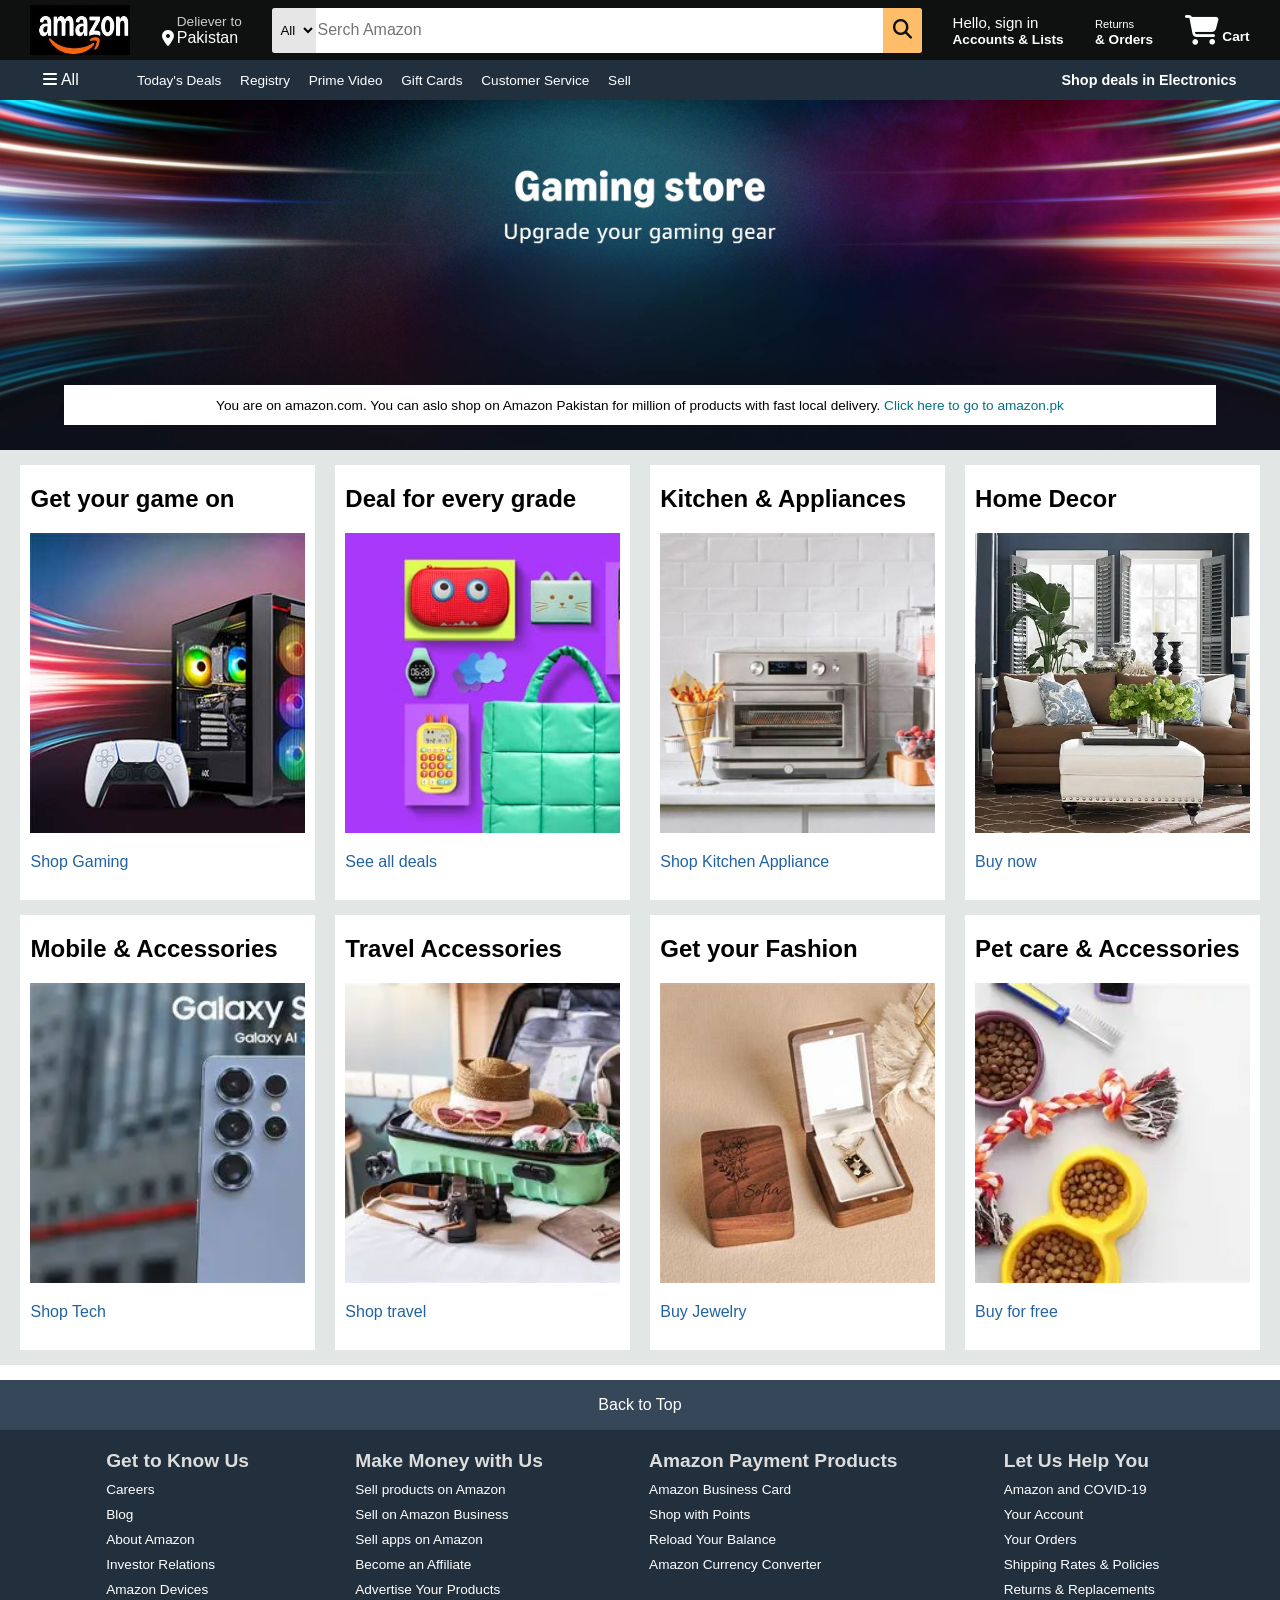
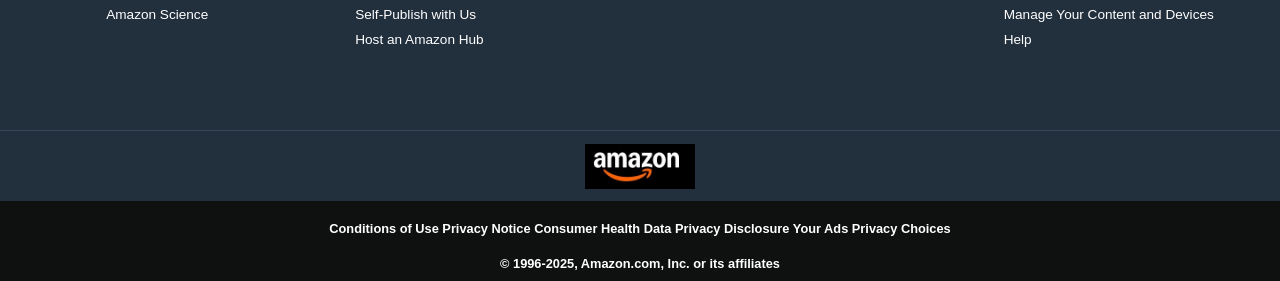
<file: index.html>
<!DOCTYPE html>
<html lang="en">
<head>
    <meta charset="UTF-8">
    <meta name="viewport" content="width=device-width, initial-scale=1.0">
    <link rel="stylesheet" href="style.css">
    <title>Amazon</title>
    <link rel="stylesheet" href="https://cdnjs.cloudflare.com/ajax/libs/font-awesome/6.7.2/css/all.min.css" integrity="sha512-Evv84Mr4kqVGRNSgIGL/F/aIDqQb7xQ2vcrdIwxfjThSH8CSR7PBEakCr51Ck+w+/U6swU2Im1vVX0SVk9ABhg==" crossorigin="anonymous" referrerpolicy="no-referrer" />
</head>
<body>
    <header>
        <div class="navbar">
            <div class="navlogo border">
                <div class="logo"></div>
            </div>
            <div class="navaddress border">
                <p class="deliever">Deliever to</p>
                <div class="add-icons">
                    <i class="fa-solid fa-location-dot"></i>
                    <p class="adress">Pakistan</p>
                </div>
            </div>
            <div class="nav-search">
                <select class="search-select">
                    <option>All</option>
                </select>
                <input placeholder="Serch Amazon" class="search-input">
                <div class="search-icon">
                    <i class="fa-solid fa-magnifying-glass"></i>
                </div>
            </div>
            <div class="nav-signin border">
                <p><span style="font-size: 15px;">Hello,<a href="/signup.html" style="text-decoration: none; color: white;"> sign in </a></span></p>
                <p class="navsigninsecond">Accounts & Lists </p>
            </div>
            <div class="nav-signin border">
                <p><span>Returns</span></p>
                <p class="navsigninsecond">& Orders </p>
            </div>
            <div class="nav-cart border">
                <i class="fa-solid fa-cart-shopping"></i>
                Cart
            </div>
        </div>
        <div class="panel">
            <div class="panel-all">
                <i class="fa-solid fa-bars"></i>
                All
            </div>
            <div class="panel-options">
                <p>Today's Deals</p>
                <p>Registry</p>
                <p>Prime Video</p>
                <p>Gift Cards</p>
                <p>Customer Service</p>
                <p>Sell</p>
            </div>
            <div class="panel-deals">
                Shop deals in Electronics
            </div>
        </div>
    </header>  
    <div class="hero-section">
        <div class="hero-msg">
            <p>You are on amazon.com. You can aslo shop on Amazon Pakistan for million of products with fast local delivery. <a>Click here to go to amazon.pk</a></p>
        </div>
    </div>


    <div class="shop-section">
        <div class="box1 box">
            <div class="box-content">
                <h2>Get your game on</h2>
                <div class="box-image" style="background-image: url(gaming-box.jpg);"></div>
                <p><a style="color: #2162a1;">Shop Gaming</a></p>
            </div>
        </div>
        <div class="box2 box">
            <div class="box-content">
                <h2>Deal for every grade</h2>
                <div class="box-image" style="background-image: url(boximg2.jpg);"></div>
                <p><a style="color: #2162a1;">See all deals</a></p>
            </div>
        </div>
        <div class="box3 box">
            <div class="box-content">
                <h2>Kitchen & Appliances</h2>
                <div class="box-image" style="background-image: url(boximg3.jpg);"></div>
                <p><a style="color: #2162a1;">Shop Kitchen Appliance</a></p>
            </div>
        </div>
        <div class="box4 box">
            <div class="box-content">
                <h2>Home Decor</h2>
                <div class="box-image" style="background-image: url(boximg4.jpg);"></div>
                <p><a style="color: #2162a1;">Buy now</a></p>
            </div>
        </div>
    </div>
    <!-- 2nd row -->
    <div class="shop-section">
        <div class="box5 box one">
            <div class="box-content">
                <h2>Mobile & Accessories</h2>
                <div class="box-image" style="background-image: url(boximg4o.jpg)"></div>
                <p><a style="color: #2162a1;">Shop Tech</a></p>
            </div>
        </div>
        <div class="box6 box one">
            <div class="box-content">
                <h2>Travel Accessories</h2>
                <div class="box-image" style="background-image: url(boximg6.jpg);"></div>
                <p><a style="color: #2162a1;">Shop travel</a></p>
            </div>
        </div>
        <div class="box7 box one">
            <div class="box-content">
                <h2>Get your Fashion</h2>
                <div class="box-image" style="background-image: url(jewlery.jpg);"></div>
                <p><a style="color: #2162a1;">Buy Jewelry</a></p>
            </div>
        </div>
        <div class="box8 box one">
            <div class="box-content">
                <h2>Pet care & Accessories</h2>
                <div class="box-image" style="background-image: url(boximg8.jpg);"></div>
                <p><a style="color: #2162a1;">Buy for free </a></p>
            </div>
        </div>
    </div>
    <footer>
        <div class="foot-panel1">
            Back to Top
        </div>
        <div class="foot-panel2">
            <ul>
                <p>Get to Know Us</p>
                <a>Careers</a>
                <a>Blog</a>
                <a>About Amazon</a>
                <a>Investor Relations</a>
                <a>Amazon Devices</a>
                <a>Amazon Science</a>
            </ul>
            <ul>
                <p>Make Money with Us</p>
                <a>Sell products on Amazon</a>
                <a>Sell on Amazon Business</a>
                <a>Sell apps on Amazon</a>
                <a>Become an Affiliate</a>
                <a>Advertise Your Products</a>
                <a>Self-Publish with Us</a>
                <a>Host an Amazon Hub</a>
            </ul>
            <ul>
                <p>Amazon Payment Products</p>
                <a>Amazon Business Card</a>
                <a>Shop with Points</a>
                <a>Reload Your Balance</a>
                <a>Amazon Currency Converter</a>
            </ul>
            <ul>	
                <p>Let Us Help You</p>
                <a>Amazon and COVID-19</a>
                <a>Your Account</a>
                <a>Your Orders</a>
                <a>Shipping Rates & Policies</a>
                <a>Returns & Replacements</a>
                <a>Manage Your Content and Devices</a>
                <a>Help</a>
            </ul>
        </div>
        <div class="foot-panel3">
            <div class="logo-footer"></div>
        </div>
        <div class="foot-panel4">
            <div class="pages">
                <a>Conditions of Use</a>
                <a>Privacy Notice</a>
                <a>Consumer Health Data Privacy Disclosure</a>
                <a>Your Ads Privacy Choices</a>
            </div>
            <div class="copyright">
                © 1996-2025, Amazon.com, Inc. or its affiliates
            </div>
        </div>
    </footer>
</body>
</html>
</file>
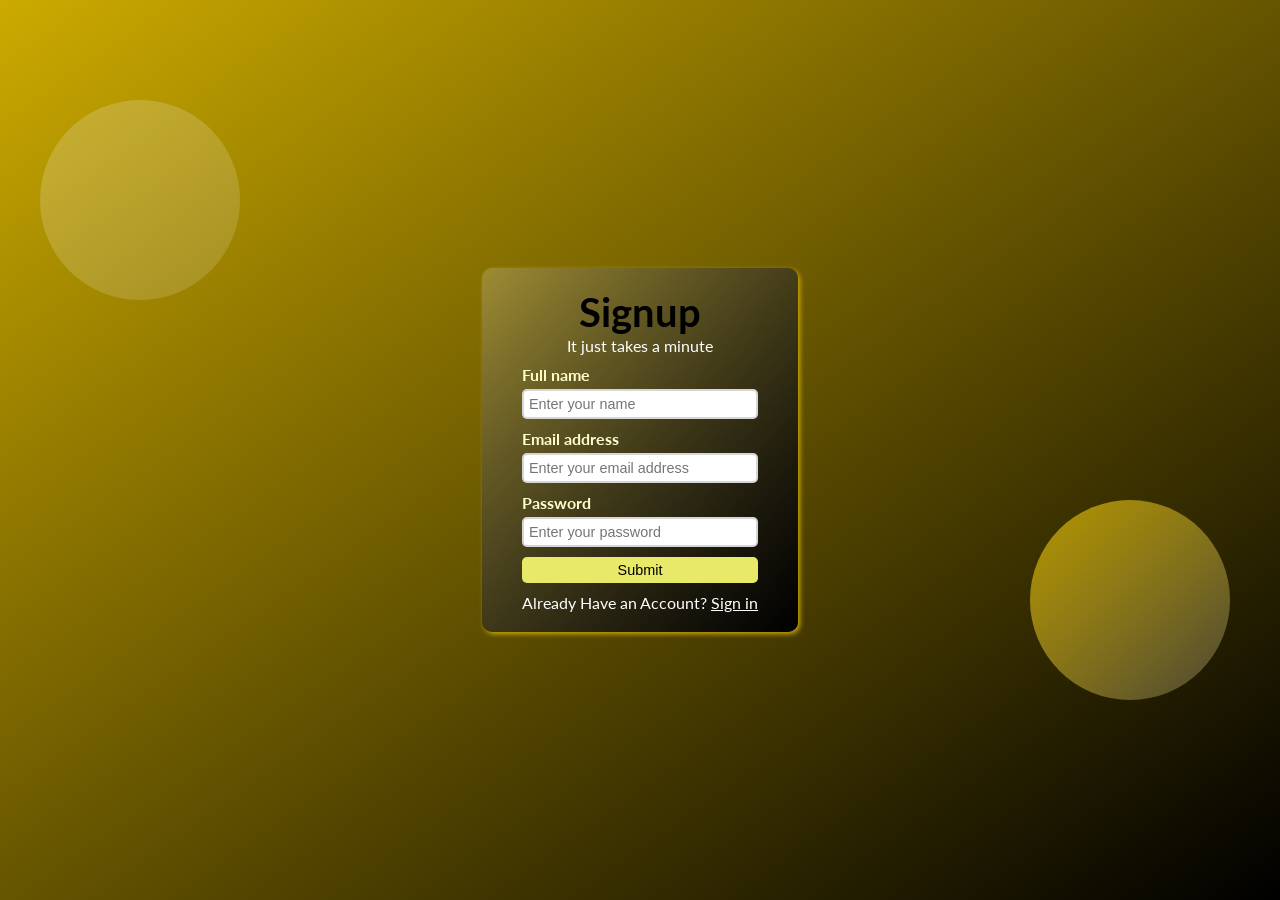
<file: signup.html>
<!DOCTYPE html>
<html lang="en">
<head>
    <meta charset="UTF-8">
    <meta name="viewport" content="width=device-width, initial-scale=1.0">
    <link rel="stylesheet" href="style2.css">
    <link rel="stylesheet" href="https://cdnjs.cloudflare.com/ajax/libs/font-awesome/6.7.2/css/all.min.css" integrity="sha512-Evv84Mr4kqVGRNSgIGL/F/aIDqQb7xQ2vcrdIwxfjThSH8CSR7PBEakCr51Ck+w+/U6swU2Im1vVX0SVk9ABhg==" crossorigin="anonymous" referrerpolicy="no-referrer" />
    <title>Flex Box</title>
</head>
    <div class="outer-box">
        <div class="inner-box">
            <header class="signup">
                <h1>Signup</h1>
                <p>It just takes a minute</p>
            </header>
            <main class="signupbody">
                <form action="#">
                    <p>
                        <label for="Fullname">Full name</label>
                        <input type="text" id="fullname" placeholder="Enter your name" required>
                    </p>
                    <p>
                        <label for="email">Email address</label>
                        <input type="Email" id="email" placeholder="Enter your email address" required>
                    </p>
                    <p>
                        <label for="password">Password</label>
                        <input type="password" id="password" placeholder="Enter your password" required>
                    </p>
                    <p>
                        <input type="submit" id="submit" placeholder="Create Account">
                    </p>
                </form>
            </main>
            <footer class="signup-footer">
                <p>Already Have an Account? <a href="#">Sign in</a></p>
            </footer>
        </div>
        <div class="circle c1"></div>
        <div class="circle c2"></div>
    </div>
</html>
</file>
<file: style.css>
* {
    margin: 0;
    font-family: Arial;
    border: border-box;
}
.navbar{
    height: 60px;
    background-color: #0f1111;
    color: white;
    display: flex;
    align-items: center;
    justify-content: space-evenly;
}
.navlogo{
    height: 50px;
    width: 100px;
}
.logo{
    background-image: url(amazon\ logo.jpeg);
    background-size: 115px 60px;
    height: 50px;
    width: 100%; 
}
.border{
    border: 1px solid transparent;
}
.border:hover{
    border: 1px solid white;
}
.deliever{
    color: #cccccc;
    font-size: 0.85rem;
    margin-left: 15px;
}
.adress{
    font-size: 1rem;
    margin-left: 3px;
}
.add-icons{
    display: flex;
    align-items: center;
}
.nav-search{
    display: flex;
    justify-content: space-evenly;
    background-color: gray;
    width: 650px;
    height: 45PX;
    border-radius: 3px;
}
.search-select{
    background-color: #e6e6e6;
    width: 50px;
    text-align: center;
    border-top-left-radius: 3px;
    border-bottom-left-radius: 3px;
    border: none;
}
.search-input{
    width: 100%;
    font-size: 1rem;
    border: none;
}
.search-icon{
    width: 45px;
    display: flex;
    justify-content: center;
    align-items: center;
    font-size: 1.2rem;
    background-color: #febd68;
    border-top-right-radius: 3px;
    border-bottom-right-radius: 3px;
    color: #0f1111;
}
span{
    font-size: 0.7rem;
}
.navsigninsecond{
    font-size: 0.85rem;
    font-weight: 700;
}
.nav-search:hover {
    border: 2px solid orange;
}
.nav-cart i {
    font-size: 30px;
}
.nav-cart{
    font-size: 0.85rem;
    font-weight: 700;
}
.panel{
    height: 40px;
    background-color: #222f3d;
    display: flex;
    color: white;
    align-items: center;
    justify-content: space-evenly;
}
.panel-options p{
    display: inline;
    margin-left: 15px;   
}
.panel-options {
    width: 70%;
    font-size: 0.85rem;
}
.panel-deals{
    font-size: 0.9rem;
    font-weight: 700;
}
.hero-section{
    background-image: url(Hero-Amazon.jpg);
    height: 350px;
    background-size: cover;
    display: flex;
    justify-content: center;
    align-items: flex-end;
}
.hero-msg{
    height: 40px;
    background-color: white;
    color: black;
    display: flex;
    align-items: center;
    justify-content: center;
    font-size: 0.85rem;
    width: 90%;
    margin-bottom: 25px;
}
.hero-msg a{
    color: #007185;
}
.shop-section{
    display: flex;
    justify-content: space-evenly;
    background-color: #e2e7e6;
}
.one{
    margin-bottom: 15px;
}
.box{
    height: 400px;
    width: 23%;
    background-color: white;
    padding: 20px 0px 15px;
    margin-top: 15px;
}
.box-image{
    height: 300px;
    margin-top: 20px;
    margin-bottom: 20px;
    background-size: cover;
}
.box-content{
    margin-left: 10px;
    margin-right: 10px;
}
.foot-panel1{
    background-color: #37475a;
    color: white;
    height: 50px;
    display: flex;
    justify-content: center;
    align-items: center;
    margin-top: 15px;
}
.foot-panel2{
    background-color: #222f3d;
    color: white;
    height: 300px;
    display: flex;
    justify-content: space-evenly;
}
ul{
    margin-top: 20px;
}
ul a{
    display: block;
    font-size: 0.85rem;
    margin-top: 10px;
}
ul p{
    color: #dddddd;
    font-weight: 700;
    font-size: 1.2rem;
}
.foot-panel3{
    background-color: #222f3d;
    color: white;
    border-top: 1px solid #37475a;
    height: 70px;
    display: flex;
    justify-content: center;
    align-items: center;
}
.logo-footer{
    background-image: url(amazon\ logo.jpeg);
    background-size: cover;
    height: 45px;
    width: 110px;
}
.foot-panel4{
    background-color: #0f1111;
    color: white;
    height: 80px;
    text-align: center;
}
.pages{
    font-size: 0.8rem;
    font-weight: 700;
    padding: 20px;
}
.copyright{
    font-size: 0.8rem;
    font-weight: 700;
}
</file>
<file: style2.css>
@import url('https://fonts.googleapis.com/css2?family=Lato:wght@400;700&display=swap');

*{
    margin: 0;
    padding: 0;
    box-sizing: border-box;
}
body{
    font-family: "Lato", sans-serif;
}
.outer-box{
    width: 100vw;
    height: 100vh;
    background: linear-gradient(to top left, #000000, #CCaa00);
    display: flex;
    justify-content: center;
    align-items: center;
}
.inner-box{
    padding: 20px 40px;
    background: linear-gradient(to top left, #000000, #ffffff33);
    backdrop-filter: blur(8px);
    border-radius: 10px;
    box-shadow: 2px 2px 5px #CCaa00;
    z-index: 2;
}
.signup{
    text-align: center;
    margin-bottom: 10px;
    
}
.signup p{
    color: white;
}
h1{
    font-size: 2.5rem;
    color: #000000;
}
.signupbody input{
    display: block;
    margin-top: 5px;
    margin-bottom: 10px;
}
.signupbody p input{
    width: 100%;
    padding: 5px;
    border: 2px solid #cccc;
    border-radius: 5px;
    font-size: 0.9rem;
}
#submit
{
    color: black;
    background-color: #e8e869;
    border: none;
    cursor: pointer;
}
#submit:hover{
    background-color: #B39500 ;
}
.signup-footer p{
    color: white;
}
.signup-footer a{
    color: white;
}
.signupbody p label{
    font-weight: bold;
}
.circle{
    width: 200px;
    height: 200px;
    border-radius: 50%;
    background: linear-gradient(to top left, #ffffff33, #B39500);
    display: block;
    position: absolute;
}
.c1{
    top: 100px;
    left: 40px;
    background: linear-gradient(to bottom right, #ffffff33, #ffffff22 );
}
.c2{
    bottom: 200px;
    right: 50px;
}
.signupbody label{
    color: #ffffcc;
}
</file>
